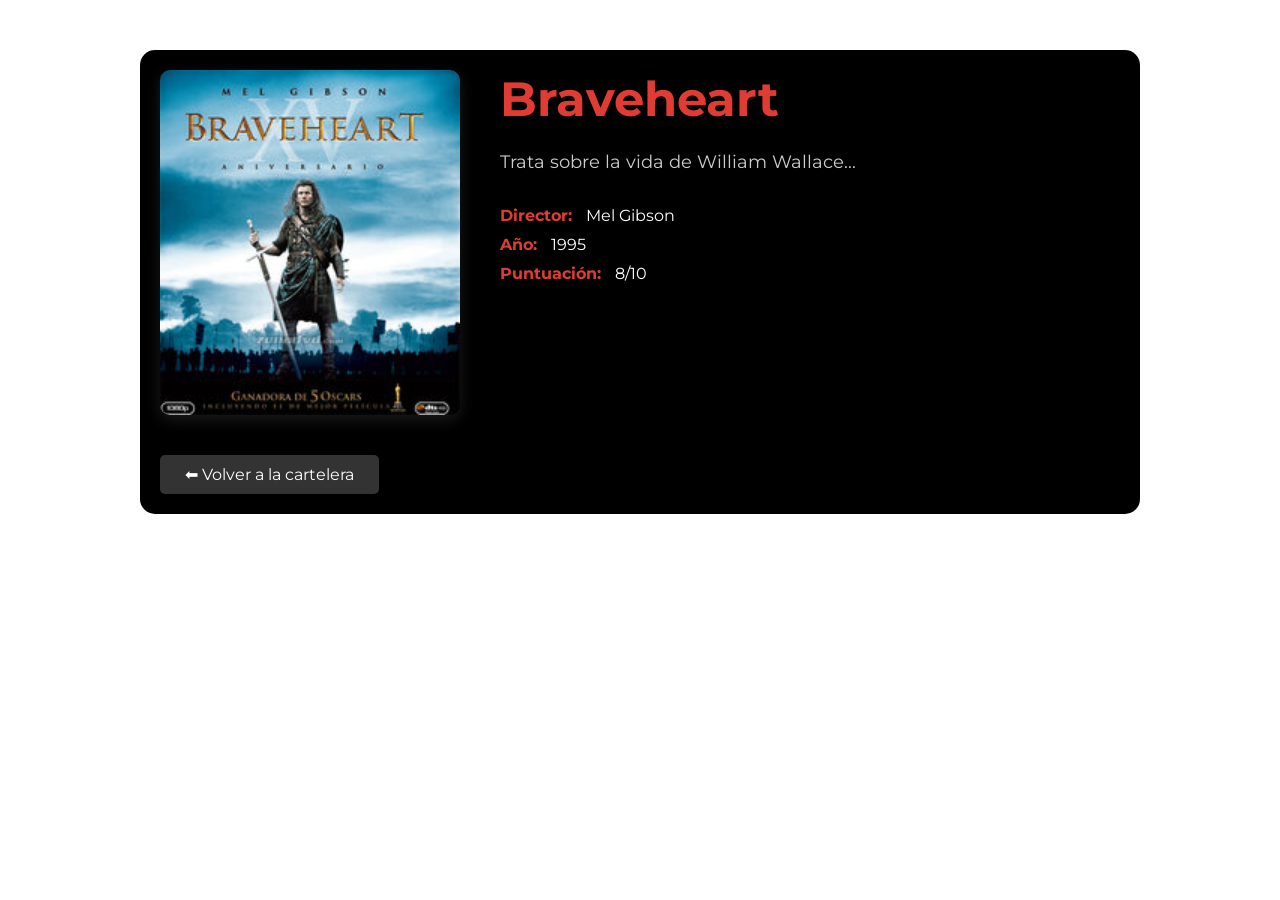
<file: detalle-batman.html>
<!DOCTYPE html>
<html lang="es">
<head>
    <meta charset="UTF-8">
    <title>Braveheart - Detalle</title>
    <link rel="stylesheet" href="style.css">
</head>
<body>
    <main class="contenedor-detalle">
        <section class="info-principal">
            <img src="imagenes/films/Braveheart.jpg" alt="Poster" class="poster-detalle">
            <div class="texto-detalle">
                <h1>Braveheart</h1>
                <p class="sinopsis">Trata sobre la vida de William Wallace...</p>
                <ul class="datos">
                    <li><strong>Director:</strong> Mel Gibson</li>
                    <li><strong>Año:</strong> 1995</li>
                    <li><strong>Puntuación:</strong> 8/10</li>
                </ul>
            </div>
        </section>
        <a href="index.html" class="boton-volver">⬅ Volver a la cartelera</a>
    </main>
</body>
</html>
</file>
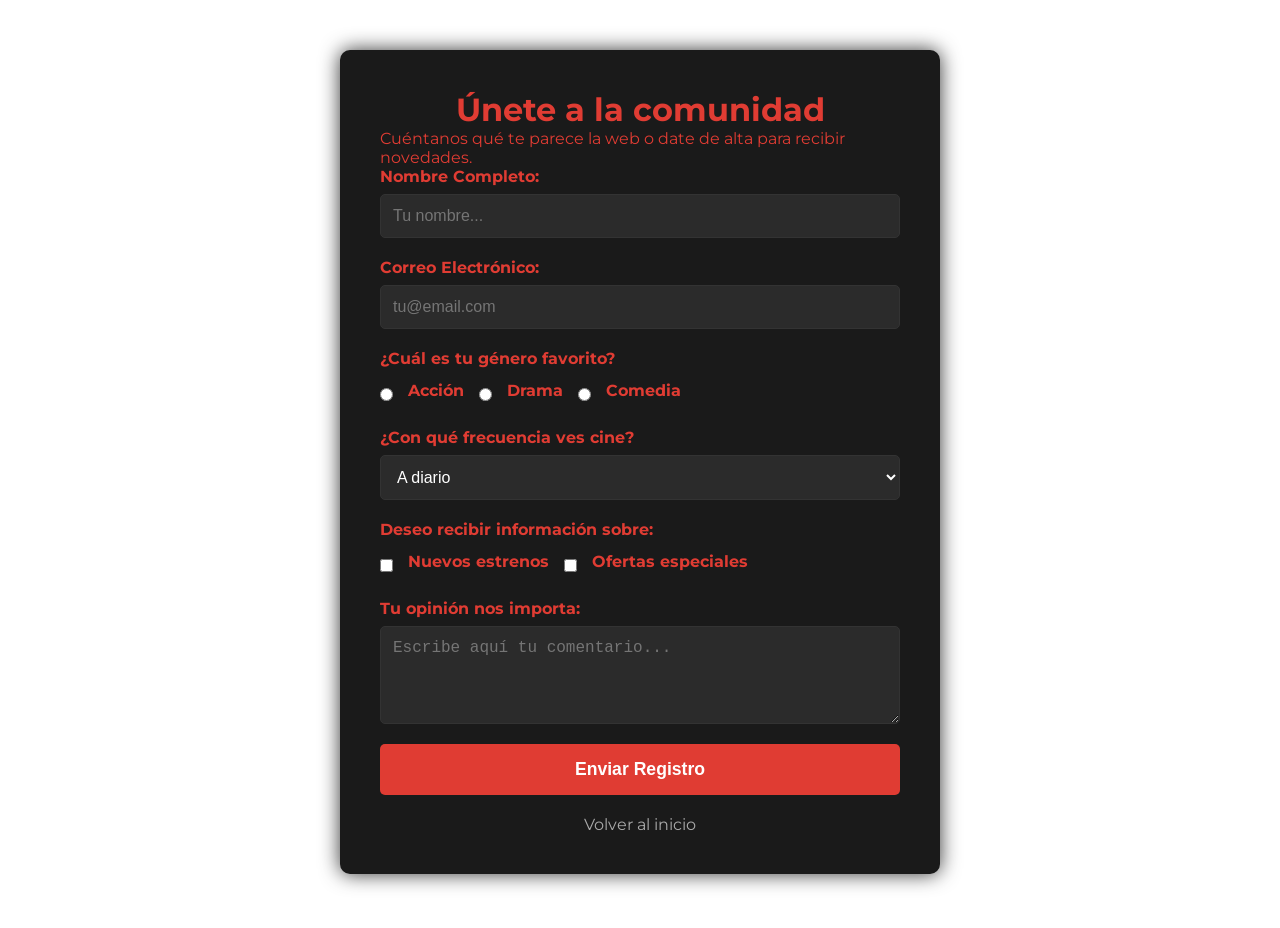
<file: formulario.html>
<!DOCTYPE html>
<html lang="es">
<head>
    <meta charset="UTF-8">
    <title>TauFlix - Registro y Encuesta</title>
    <link rel="stylesheet" href="style.css">
</head>
<body>
    <div class="contenedor-formulario">
        <h1>Únete a la comunidad</h1>
        <p>Cuéntanos qué te parece la web o date de alta para recibir novedades.</p>

        <!-- Usamos método GET como pide el ejercicio -->
        <form action="#" method="GET" class="formulario-cine">
            
            <!-- 1. Texto (Nombre) -->
            <div class="grupo-input">
                <label for="nombre">Nombre Completo:</label>
                <input type="text" id="nombre" name="nombre" placeholder="Tu nombre..." required>
            </div>

            <!-- 2. Email -->
            <div class="grupo-input">
                <label for="correo">Correo Electrónico:</label>
                <input type="email" id="correo" name="correo" placeholder="tu@email.com" required>
            </div>

            <!-- 3. Radio Buttons (Género favorito) -->
            <div class="grupo-input">
                <label>¿Cuál es tu género favorito?</label>
                <div class="opciones-inline">
                    <input type="radio" id="accion" name="genero" value="accion">
                    <label for="accion">Acción</label>
                    
                    <input type="radio" id="drama" name="genero" value="drama">
                    <label for="drama">Drama</label>
                    
                    <input type="radio" id="comedia" name="genero" value="comedia">
                    <label for="comedia">Comedia</label>
                </div>
            </div>

            <!-- 4. Select (Frecuencia) -->
            <div class="grupo-input">
                <label for="frecuencia">¿Con qué frecuencia ves cine?</label>
                <select id="frecuencia" name="frecuencia">
                    <option value="diario">A diario</option>
                    <option value="semanal">Fines de semana</option>
                    <option value="ocasional">Una vez al mes</option>
                </select>
            </div>

            <!-- 5. Checkbox (Intereses) -->
            <div class="grupo-input">
                <label>Deseo recibir información sobre:</label>
                <div class="opciones-check">
                    <input type="checkbox" id="estrenos" name="interes" value="estrenos">
                    <label for="estrenos">Nuevos estrenos</label>
                    
                    <input type="checkbox" id="ofertas" name="interes" value="ofertas">
                    <label for="ofertas">Ofertas especiales</label>
                </div>
            </div>

            <!-- 6. Textarea (Comentarios) -->
            <div class="grupo-input">
                <label for="mensaje">Tu opinión nos importa:</label>
                <textarea id="mensaje" name="mensaje" rows="4" placeholder="Escribe aquí tu comentario..."></textarea>
            </div>

            <button type="submit" class="boton-enviar">Enviar Registro</button>
            <a href="index.html" class="enlace-volver">Volver al inicio</a>
        </form>
    </div>
</body>
</html>
</file>
<file: style.css>
@import url("https://fonts.googleapis.com/css2?family=Montserrat:wght@400;500;700;900&display=swap");

:root {
  --color-header: #e03c33;
  --color-adside: #ee8b85;
  --color-blanco: #ffffff;
  --color-moradito: rgb(245, 242, 248);
  --colo-negro: #000000;
  font-family: "Montserrat", sans-serif;
}

* {
  margin: 0;
  padding: 0;
  box-sizing: border-box;
}

/* Barra superior blanca con el logo naranja */
.top-logo-bar {
  background-color: white;
  padding: 10px 5%;
}

.logo-f5 {
  display: inline-block;
  background-color: #ff9800; /* Naranja del logo */
  color: black;
  padding: 5px 15px;
  font-weight: bold;
  font-size: 1.2rem;
}
.logo-usuario {
  width: 50px;
  height: 50px;
}

/* Contenedor naranja */
.nav-principal {
  background-color: var(--color-header);
  display: flex;
  flex-direction: column; /* Apila el logo sobre el menú */
  align-items: center;
  padding: 20px 0;
}

/* Logo central TauFlix */
.logo-central img {
  height: 60px; /* Ajusta según tu imagen */
  margin-bottom: 20px;
}

/* Menú de navegación debajo del logo */
.list-nav {
  display: flex;
  list-style: none;
  gap: 2rem;
  margin: 0;
  padding: 0;
}

.list-nav li a {
  color: black;
  text-decoration: none;
  font-weight: 500;
  font-size: 0.9rem;
  transition: color 0.3s;
}

.list-nav li a:hover {
  color: white; /* Cambio de color al pasar el ratón */
}
.peliculas h1 {
  color: var(--color-header);
  font-size: larger;

  margin: 1rem;
}
.peliculas-content {
  display: flex;
  flex-direction: row;
  justify-content: center;
  gap: 20px;
  padding: 20px;
}
.peliculas-content article {
  flex: 0 0 200px; /* No crecen, no se encogen, y miden 200px de ancho */
  text-align: left;
}
.peliculas-content a {
  text-decoration: none;
  color: var(--color-header);
}

.peliculas-content img {
  width: 100%;
  height: 80%;
  border-radius: 1rem;
  object-fit: cover;
}

.pelicula h2 {
  font-size: medium;
}

.pelicula p {
  font-size: xx-small;
}

.losactores p {
  color: var(--color-blanco);
}

.actores h1 {
  color: var(--color-blanco);
  text-align: center;
  font-size: large;
}

.actores {
  background-color: var(--colo-negro);
  display: flex;
  flex-direction: column; /* El título arriba, las fotos abajo */
  align-items: center; /* Centra todo el bloque */
  padding-bottom: 30px;
}

.actores h1 {
  margin-bottom: 20px; /* Separa el título "Actores" de las cabezas */
}

.actores img {
  width: 60px;
  height: 60px;
  border-radius: 50rem;
  object-fit: cover;
}

.actriz-1 {
  display: flex; /* Pone a los actores en fila */
  flex-wrap: wrap; /* Si hay muchos, saltan a la siguiente línea */
  justify-content: center; /* Los centra horizontalmente */
  gap: 70px; /* <--- ESTA ES LA CLAVE: ajusta este número para separarlos más o menos */
  padding: 20px; /* Espacio interno para que no peguen con el borde negro */
}

section.series {
  display: flex;
  align-items: flex-start;
  gap: 30px;
  padding: 20px;
}
.sidebar-festivales {
  flex: 0 0 250px; /* No se deforma, siempre mide 250px */
  background-color: var(--color-adside);
  padding: 15px;
  border-radius: 10px;
}

.series-content {
  flex: 1;
  display: flex;
  flex-wrap: wrap;
  justify-content: center;
  gap: 20px;
}

.series-content article.series {
  width: 220px;
  text-align: left;
}

.series-content article.series img {
  width: 100%;
  height: 300px;
  object-fit: cover;
  border-radius: 8px;
}

.series-content h2 {
  width: 100%; /* Ocupa todo el ancho, obligando a las fotos a bajar */
  text-align: left; /* Lo alinea a la izquierda, justo sobre la primera foto */
  margin-bottom: 20px; /* Le da aire para que no pegue con las imágenes */
  color: var(--color-header);
}
.series p {
  font-size: xx-small;
}

.series-content a {
  text-decoration: none;
  color: var(--color-header);
}

.top-vistos {
  width: 100;
}

.footer {
  width: 100%;
  display: flex;
  align-items: center;

  gap: 20px;
}

.redes-sociales img {
  width: 30px;
  height: 30px;
  display: row;
  justify-content: flex-start;
}
/* Para la pagina de las peliculas8/

/* Contenedor principal de la página de detalle */
.contenedor-detalle {
  max-width: 1000px;
  margin: 50px auto;
  padding: 20px;
  background-color: var(--colo-negro); /* Fondo oscuro tipo cine */
  color: var(--color-blanco);
  border-radius: 15px;
}

/* Sección superior con Flexbox */
.info-principal {
  display: flex;
  gap: 40px; /* Espacio entre el póster y el texto */
  flex-wrap: wrap; /* Para que en móviles se ponga uno debajo de otro */
  align-items: flex-start;
}

/* Estilo del póster en el detalle */
.poster-detalle {
  width: 300px;
  border-radius: 10px;
  box-shadow: 0 5px 15px rgba(255, 255, 255, 0.1);
  object-fit: cover;
}

/* Columna de texto */
.texto-detalle {
  flex: 1; /* Ocupa todo el espacio restante */
  min-width: 300px;
}

.texto-detalle h1 {
  font-size: 3rem;
  margin-bottom: 20px;
  color: var(--color-header);
}

.sinopsis {
  font-size: 1.1rem;
  line-height: 1.6;
  margin-bottom: 30px;
  color: #ccc;
}

/* Lista de datos (Director, Año, etc.) */
.datos {
  list-style: none;
  padding: 0;
}

.datos li {
  margin-bottom: 10px;
  font-size: 1rem;
}

.datos li strong {
  color: var(--color-header);
  margin-right: 10px;
}

/* Botón para volver atrás */
.boton-volver {
  display: inline-block;
  margin-top: 40px;
  padding: 10px 25px;
  background-color: #333;
  color: var(--color-blanco);
  text-decoration: none;
  border-radius: 5px;
  transition: background 0.3s;
}

.boton-volver:hover {
  background-color: var(--color-header);
  color: black;
}

.contenedor-formulario {
  max-width: 600px;
  margin: 50px auto;
  background: #1a1a1a;
  padding: 40px;
  border-radius: 10px;
  box-shadow: 0 0 20px rgba(0, 0, 0, 0.8);
  color: var(--color-header);
}

.contenedor-formulario h1 {
  color:var(--color-header);
  text-align: center;
}

.grupo-input {
  margin-bottom: 20px;
  display: flex;
  flex-direction: column;
}

.grupo-input label {
  margin-bottom: 8px;
  font-weight: bold;
}

/* Inputs de texto, email y select */
.grupo-input input[type="text"],
.grupo-input input[type="email"],
.grupo-input select,
.grupo-input textarea {
  padding: 12px;
  border-radius: 5px;
  border: 1px solid #333;
  background: #2b2b2b;
  color: var(--color-blanco);
  font-size: 1rem;
}

/* Opciones de Radio y Checkbox alineadas */
.opciones-inline,
.opciones-check {
  display: flex;
  gap: 15px;
  align-items: center;
  margin-top: 5px;
}

.boton-enviar {
  width: 100%;
  padding: 15px;
  background: var(--color-header); /* <--- Faltaba el punto y coma aquí */
  border: none;
  border-radius: 5px;
  color: var(--color-blanco);
  font-weight: bold;
  cursor: pointer;
  font-size: 1.1rem;
  transition: background 0.3s;
}

.boton-enviar:hover {
  
  background: var(--color-blanco); 
}

.enlace-volver {
  display: block;
  text-align: center;
  margin-top: 20px;
  color: #aaa;
  text-decoration: none;
}
</file>
